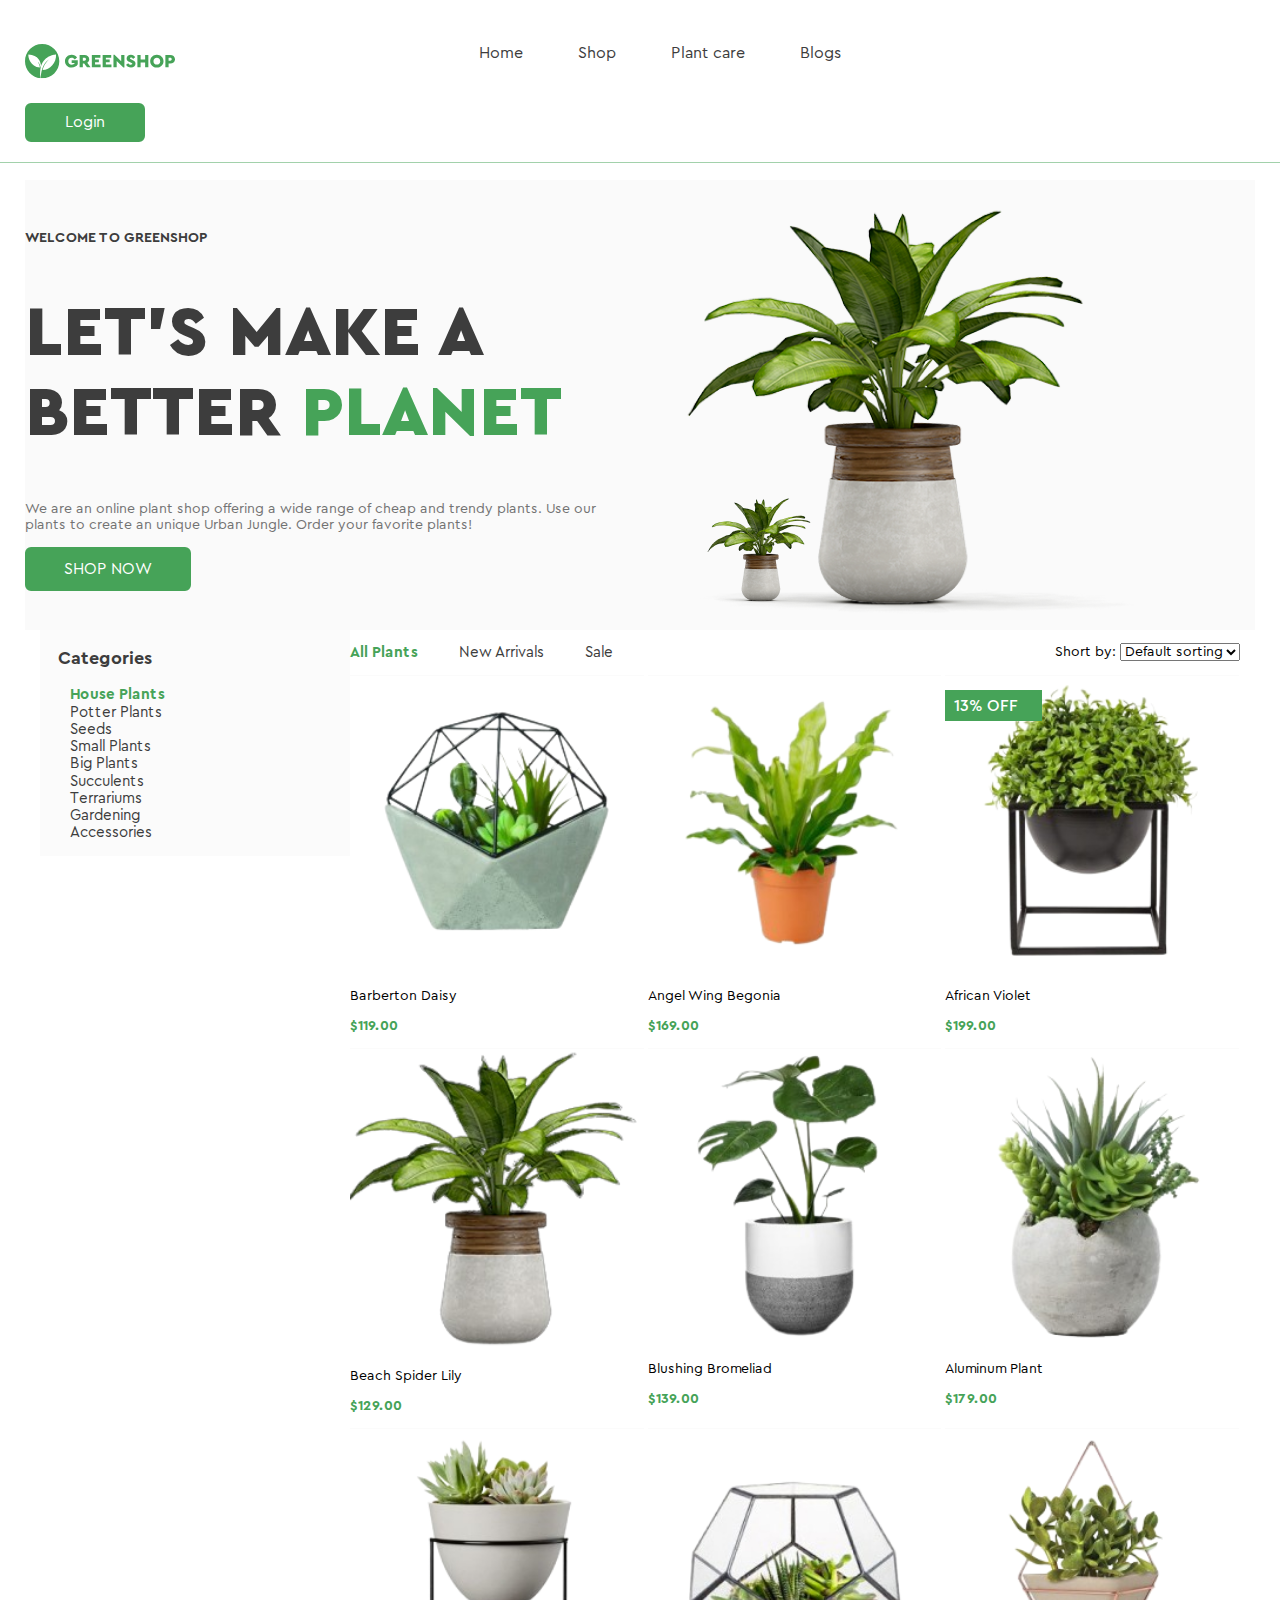
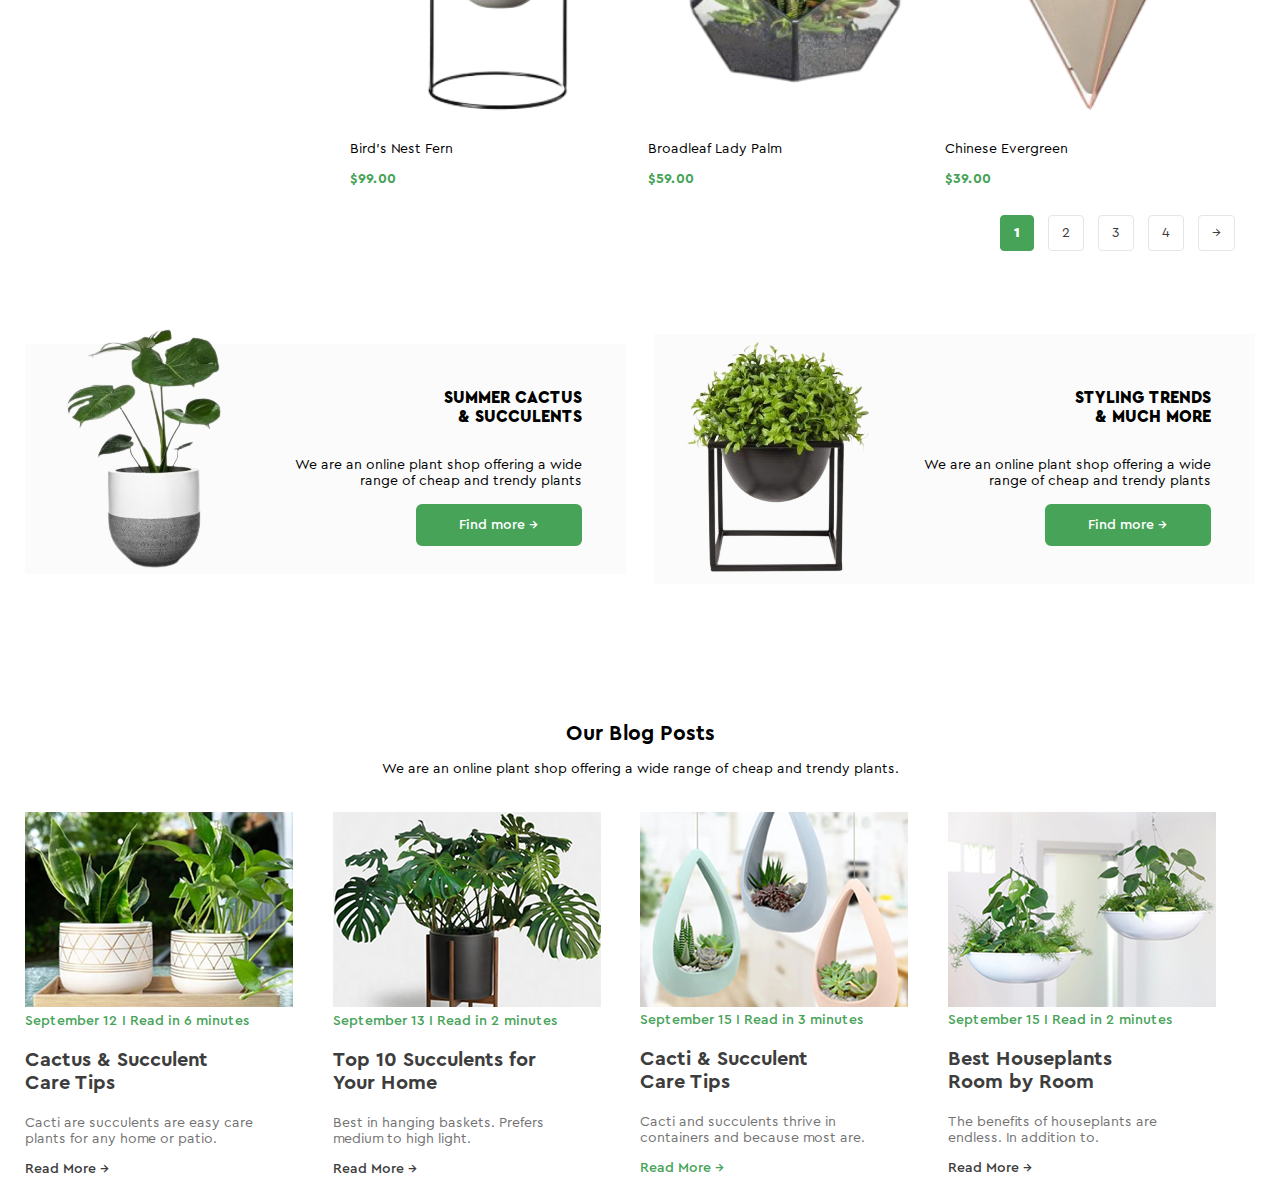
<file: index.html>
<!DOCTYPE html>
<html lang="en">
<head>
    <meta charset="UTF-8">
    <meta name="viewport" content="width=device-width, initial-scale=1.0">
    <title>Document</title>
    <link rel="stylesheet" href="styles/reset.css">
    <link rel="stylesheet" href="styles/style.css">
</head>
<body>
    <header class="header">
        <div class="container">
        <strong class="header_logo">
            <img src="images/logo.svg" alt="logo">
        </strong>
        <nav class="header_menu">
            <ul class="nav_list">
                <li><a href="#home" class="active">Home</a></li>
                <li><a href="#shop">Shop</a></li>
                <li>
                    <a href="#plant_care">Plant care</a>
                    <ul class="sub_menu">
                        <li><a href="#">Drainage</a></li>
                        <li><a href="#">Fungicides</a></li>
                        <li><a href="#">Fertilizer</a></li>
                        <li>
                            <a href="#">Priming</a>
                            <ul class="second_menu">
                                <li><a href="#">Universal</a></li>
                                <li><a href="#">For Ficus</a></li>
                                <li><a href="#">For Cacti</a></li>
                                <li><a href="#">For Citrus</a></li>
                                <li><a href="#">For those in bloom</a></li>
                                <li><a href="#">For Orchids</a></li>
                            </ul>
                        </li>
                    </ul>
                </li>
                <li><a href="#blogs">Blogs</a></li>
            </ul>
        </nav>
        <a href="registration.html" class="header_login">Login</a>
        </div>
    </header>
    <main>
        <div class="container">
            <section class="visual_main">
                <div class="visual_text">
                    <h2>Welcome to GreenShop</h2>
                    <h1>Let’s Make a Better <span class="green">Planet</span></h1>
                    <p>We are an online plant shop offering a wide range of cheap and trendy plants. Use our plants to create an unique Urban Jungle. Order your favorite plants!</p>
                    <a href="#shop">Shop now</a>
                </div>
                <div class="visual_img">
                    <img src="images/photo_main.png" alt="photo_main">
                </div>
            </section>
            <div class="block_main_products">
                <aside class="menu_categories">
                    <h3>Categories</h3>
                    <ul class="categories_list">
                        <li><a href="#"><span class="green1">House Plants</span></a></li>
                        <li><a href="#">Potter Plants</a></li>
                        <li><a href="#">Seeds</a></li>
                        <li><a href="#">Small Plants</a></li>
                        <li><a href="#">Big Plants</a></li>
                        <li><a href="#">Succulents</a></li>
                        <li><a href="#">Terrariums</a></li>
                        <li><a href="#">Gardening</a></li>
                        <li><a href="#">Accessories</a></li>
                    </ul>
                </aside>
                <div class="panel_products">
                    <div class="navigation2">
                        <ul class="nav_small">
                            <li><a href="#" class="active"><span class="green1">All Plants</span></a></li>
                            <li><a href="#">New Arrivals</a></li>
                            <li><a href="#">Sale</a></li>
                        </ul>
                        <div class="sort_block">
                            <p>Short by:</p>
                            <select name="sort">
                                <option selected>Default sorting</option>
                            </select>
                        </div>
                    </div>
                    <div class="product_grid">
                        <div class="product_card">
                            <div class="card_ikon">
                                <img src="images/p1.png" alt="plant1">
                                <ul class="card_link">
                                    <li><img src="images/icon3.svg" alt="basket"></li>
                                    <li><img src="images/icon2.svg" alt="like"></li>
                                    <li><img src="images/icon1.svg" alt="search"></li>
                                </ul>
                            </div>
                            <p>Barberton Daisy</p>
                            <p><span class="green1">$119.00</span></p>
                        </div>
                        <div class="product_card">
                            <div class="card_ikon">
                                <img src="images/p2.png" alt="plant2">
                                <ul class="card_link">
                                    <li><img src="images/icon3.svg" alt="basket"></li>
                                    <li><img src="images/icon2.svg" alt="like"></li>
                                    <li><img src="images/icon1.svg" alt="search"></li>
                                </ul>
                            </div>
                            <p>Angel Wing Begonia</p>
                            <p><span class="green1">$169.00</span></p>
                        </div>
                        <div class="product_card">
                            <div class="card_ikon">
                                <img src="images/p3.png" alt="plant3">
                                <ul class="card_link">
                                    <li><img src="images/icon3.svg" alt="basket"></li>
                                    <li><img src="images/icon2.svg" alt="like"></li>
                                    <li><img src="images/icon1.svg" alt="search"></li>
                                </ul>
                            </div>
                            <p>African Violet</p>
                            <p><span class="green1">$199.00</span></p>
                            <span class="sale">13% OFF</span>
                        </div>
                        <div class="product_card">
                            <div class="card_ikon">
                                <img src="images/p4.png" alt="plant4">
                                <ul class="card_link">
                                    <li><img src="images/icon3.svg" alt="basket"></li>
                                    <li><img src="images/icon2.svg" alt="like"></li>
                                    <li><img src="images/icon1.svg" alt="search"></li>
                                </ul>
                            </div>
                            <p>Beach Spider Lily</p>
                            <p><span class="green1">$129.00</span></p>
                        </div>
                        <div class="product_card">
                            <div class="card_ikon">
                                <img src="images/p5.png" alt="plant5">
                                <ul class="card_link">
                                    <li><img src="images/icon3.svg" alt="basket"></li>
                                    <li><img src="images/icon2.svg" alt="like"></li>
                                    <li><img src="images/icon1.svg" alt="search"></li>
                                </ul>
                            </div>
                            <p>Blushing Bromeliad</p>
                            <p><span class="green1">$139.00</span></p>
                        </div>
                        <div class="product_card">
                            <div class="card_ikon">
                                <img src="images/p6.png" alt="plant6">
                                <ul class="card_link">
                                    <li><img src="images/icon3.svg" alt="basket"></li>
                                    <li><img src="images/icon2.svg" alt="like"></li>
                                    <li><img src="images/icon1.svg" alt="search"></li>
                                </ul>
                            </div>
                            <p>Aluminum Plant</p>
                            <p><span class="green1">$179.00</span></p>
                        </div>
                        <div class="product_card">
                            <div class="card_ikon">
                                <img src="images/p7.png" alt="plant7">
                                <ul class="card_link">
                                    <li><img src="images/icon3.svg" alt="basket"></li>
                                    <li><img src="images/icon2.svg" alt="like"></li>
                                    <li><img src="images/icon1.svg" alt="search"></li>
                                </ul>
                            </div>
                            <p>Bird's Nest Fern</p>
                            <p><span class="green1">$99.00</span></p>
                        </div>
                        <div class="product_card">
                            <div class="card_ikon">
                                <img src="images/p8.png" alt="plant8">
                                <ul class="card_link">
                                    <li><img src="images/icon3.svg" alt="basket"></li>
                                    <li><img src="images/icon2.svg" alt="like"></li>
                                    <li><img src="images/icon1.svg" alt="search"></li>
                                </ul>
                            </div>
                            <p>Broadleaf Lady Palm</p>
                            <p><span class="green1">$59.00</span></p>
                        </div>
                        <div class="product_card">
                            <div class="card_ikon">
                                <img src="images/p9.png" alt="plant9">
                                <ul class="card_link">
                                    <li><img src="images/icon3.svg" alt="basket"></li>
                                    <li><img src="images/icon2.svg" alt="like"></li>
                                    <li><img src="images/icon1.svg" alt="search"></li>
                                </ul>
                            </div>
                            <p>Chinese Evergreen</p>
                            <p><span class="green1">$39.00</span></p>
                        </div>
                    </div>
                    <div class="select_page">
                        <ul class="select_list">
                            <li><a href="#" class="active_page">1</a></li>
                            <li><a href="#">2</a></li>
                            <li><a href="#">3</a></li>
                            <li><a href="#">4</a></li>
                            <li><a href="#">&rarr;</a></li>
                        </ul>
                    </div>
                </div>
            </div>
            <div class="block3">
                <div class="block_inside">
                    <img src ="images/p5.png" class="cactus" alt="cactus">
                    <div class="block_text_inside">
                        <h3>Summer cactus<br>& succulents</h3>
                        <p>We are an online plant shop offering a wide<br>range of cheap and trendy plants</p>
                        <a href="#">Find more &rarr;</a>
                    </div>
                </div>
                <div class="block_inside">
                    <img src="images/p3.png" alt="trend">
                    <div class="block_text_inside">
                        <h3>Styling Trends<br>& much more</h3>
                        <p>We are an online plant shop offering a wide<br>range of cheap and trendy plants</p>
                        <a href="#">Find more &rarr;</a>
                    </div>
                </div>
            </div>
            <section class="block4">
                <div class="block4_h">                
                    <h2>Our Blog Posts</h2>
                    <p>We are an online plant shop offering a wide range of cheap and trendy plants.</p>
                </div>
                <div class="blog_cards">
                    <div class="block4_blog">
                        <img src="images/p10.png" alt="Cactus">
                        <div class="block4_content">
                            <time datetime="2025-09-12">September 12  I Read in 6 minutes</time>
                            <h3>Cactus & Succulent<br>Care Tips</h3>
                            <p>Cacti are succulents are easy care<br>plants for any home or patio.</p>
                            <a href="#">Read More &rarr;</a>
                        </div>
                    </div>
                    <div class="block4_blog">
                        <img src="images/p11.png" alt="top10">
                        <div class="block4_content">
                            <time datetime="2025-09-13">September 13  I Read in 2 minutes</time>
                            <h3>Top 10 Succulents for<br>Your Home</h3>
                            <p>Best in hanging baskets. Prefers<br>medium to high light.</p>
                            <a href="#">Read More &rarr;</a>
                        </div>
                    </div>
                    <div class="block4_blog">
                        <img src="images/p12.png" alt="cacti">
                        <div class="block4_content">
                            <time datetime="2025-09-15">September 15  I Read in 3 minutes</time>
                            <h3>Cacti & Succulent<br>Care Tips</h3>
                            <p>Cacti and succulents thrive in<br>containers and because most are.</p>
                            <a href="#"><span class="green2">Read More &rarr;</span></a>
                        </div>
                    </div>
                    <div class="block4_blog">
                        <img src="images/p13.png" alt="best">
                        <div class="block4_content">
                            <time datetime="2025-09-15">September 15  I Read in 2 minutes</time>
                            <h3>Best Houseplants<br>Room by Room</h3>
                            <p>The benefits of houseplants are<br>endless. In addition to.</p>
                            <a href="#">Read More &rarr;</a>
                        </div>
                    </div>
                </div>
            </section>
        </div>
    </main>
</body>
</html>
</file>
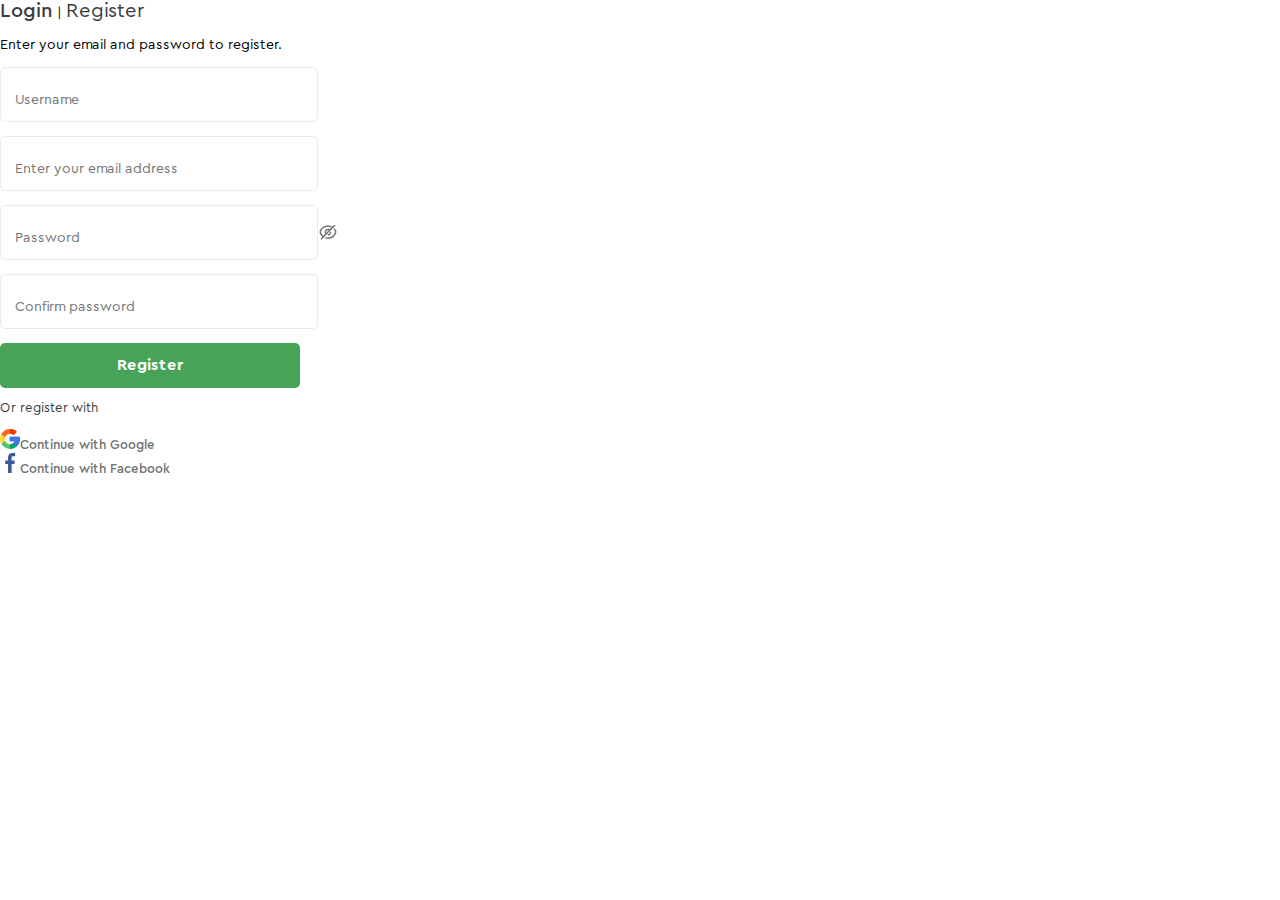
<file: registration.html>
<!DOCTYPE html>
<html lang="en">
<head>
    <meta charset="UTF-8">
    <meta name="viewport" content="width=device-width, initial-scale=1.0">
    <title>Registration</title>
    <link rel="stylesheet" href="styles/reset.css">
    <link rel="stylesheet" href="styles/style.css">
</head>
<body>
    <main>
        <div class="auth-links">
            <a href="#">Login</a> | <a href="#">Register</a>
        </div>
        <div class="enter-data">
            <p>Enter your email and password to register.</p>
        </div>
        <form action="#">
            <input type="text" placeholder="Username">
            <p><input type="email" placeholder="Enter your email address"></p> 
            <p><input type="password" placeholder="Password"><a href=""><img src="images/hide_pass.svg" alt=""></a></p>
            <p><input type="password" placeholder="Confirm password"></p>
        </form>
        <button class="button">Register</button>
        <div class="choice">
            <p>Or register with</p>
        </div>
        <div class="register-with">
            <a href="#"><img src="images/google.svg" alt="">Continue with Google</a>
            <br>
            <a href="#"><img src="images/facebook.svg" alt="">Continue with Facebook</a>
        </div>
    </main>
</body>
</html>
</file>
<file: styles/style.css>
@font-face {
    font-family: 'Cera Pro';
    src: url('../fonts/CeraPro-Bold.woff2') format('woff2');
    font-weight: 700;
    font-style: normal;
    font-display: swap;
}

@font-face {
    font-family: 'Cera Pro';
    src: url('../fonts/CeraPro-Regular.woff2') format('woff2');
    font-weight: 400;
    font-style: normal;
    font-display: swap;
}

@font-face {
    font-family: 'Cera Pro';
    src: url('../fonts/CeraPro-Light.woff2') format('woff2');
    font-weight: 300;
    font-style: normal;
    font-display: swap;
}

@font-face {
    font-family: 'Cera Pro';
    src: url('../fonts/CeraPro-Black.woff2') format('woff2');
    font-weight: 900;
    font-style: normal;
    font-display: swap;
}

@font-face {
    font-family: 'Cera Pro';
    src: url('../fonts/CeraPro-Medium.woff2') format('woff2');
    font-weight: 500;
    font-style: normal;
    font-display: swap;
}

body {
    margin: 0;
    font-family: 'Cera Pro', sans-serif;
    font-size: 14px;
}

/* style_for_header */
.header_logo,
.header_menu,
.header_login {
    display: inline-block;
}

.header {
    font-size: 0;
    border-bottom: 1px solid rgba(70, 163, 88, 0.5);     
    padding: 20px 0;
    margin-bottom: 17px;
}

.container {
    max-width: 1230px;
    margin: 0 auto;
    padding: 0 15px;
}

.header_logo {
    width: 150px;
    vertical-align: middle;
}

.header_menu {
    width: calc(100% - 250px);
    vertical-align: middle;
    font-size: 16px;
    text-align: center;
}

.nav_list > li {
    display: inline-block;
    margin: 8px 50px 25px 0;
}

.header_menu a {
    text-decoration: none;
    color: #3D3D3D;
}

/*.header_menu a.active {
    border-bottom: 2px solid #46A358;
    font-weight: bold;
}*/

.header_login {
    width: 100px;
    vertical-align: middle;
    font-size: 16px;
    text-decoration: none;
    color: #FFFFFF;
    background: #46A358;
    text-align: center;
    border-radius: 6px;
    padding: 8px;
    border: 2px solid #46A358;
}

.header_login:hover {
    color: #46A358;
    background: #FFFFFF;
}

.sub_menu {
    display: none;
    position: absolute;
    left: -40px;
    top: 100%;
    text-align: left;
    padding-top: 37px;
    width: 188px;
    list-style: none;
}

.sub_menu li {
    background-color: rgba(237, 246, 238, 1);
}

.sub_menu a {
    display: block;
    padding: 10px;
    position: relative;
}

.nav_list > li {
    position: relative;
} 

.nav_list > li:hover .sub_menu {
    display: block;
}

.second_menu {
    width: 178px;
    position: absolute;
    left: 100%;
    list-style: none;
    top: 0;
    padding-top: 37px;
    margin-left: -30px;
    display: none;
}

.sub_menu li:hover .second_menu {
    display: block;
}

.sub_menu li:hover > a {
    background: rgba(70, 163, 88, 1);
    color: #FFF;
}

.sub_menu li:hover > a::after {
    border-width: 0 0 2px 2px;
    border-color: #FFF;
}

.sub_menu li:has(ul) > a::after {
    content: '';
    width: 6px;
    height: 6px;
    border: solid #000;
    border-width: 2px 2px 0 0;
    display: inline-block;
    position: absolute;
    right: 13px;
    top: 16px;
    transform: rotate(45deg);
}

.nav_list > li:hover:after {
    content: "";
    height: 3px;
    width: 100%;
    display: inline-block;
    background: rgba(70, 163, 88, 1);
    position: absolute;
    left: 0;
    right: 0;
    bottom: -25px;
}

/* end_style_for_header */

/* style_for_visual_main */
.visual_main {
    font-size: 0;
    background: #F5F5F580;
}

.visual_text {
    width: 50%;
    display: inline-block;
    vertical-align: middle;
}

.visual_text h2 {
    font-size: 14px;
    color: #3D3D3D;
    text-transform: uppercase;
}

.visual_text h1 {
    font-size: 70px;
    color: #3D3D3D;
    text-transform: uppercase;
    font-weight: 900;
}

.green {
    color: #46A358;
    font-weight: 900;
}

.visual_text p {
    font-size: 14px;
    color: #727272;
}

.visual_text a {
    font-size: 16px;
    color: #FFFFFF;
    background: #46A358;
    border-radius: 6px;
    text-align: center;
    text-decoration: none;
    text-transform: uppercase;
    display: inline-block;
    width: 140px;
    padding: 11px;
    border: 2px solid #46A358;
}

.visual_text a:hover {
    color: #46A358;
    background: #FFFFFF;
}

.visual_img {
    width: 50%;
    display: inline-block;
    vertical-align: middle;
}

/* end_style_for_visual_main */

/* block_main_products */
.block_main_products {
    max-width: 1230px;
    margin: 0 auto;
    padding: 0 15px;
}

.menu_categories {
    width: 310px;
    float: left;
    background: rgba(251, 251, 251, 1);
}

.menu_categories h3 {
    font-size: 18px;
    font-weight: 700;
    color: rgba(61, 61, 61, 1);
    margin-left: 18px;
}

.green1 {
    color: #46A358;
    font-weight: 700;
}

.categories_list a {
    text-decoration: none;
    font-size: 15px;
    color: rgba(61, 61, 61, 1);
}

.categories_list {
    list-style: none;
    padding: 0;
    margin-left: 30px;
}

.block_main_products {
    overflow: hidden;
}

.panel_products {
    width: calc(100% - 310px);
    float: right;
}

.nav_small::after {
  content: "";
  display: block;
  clear: both;
}

.nav_small li a {
    text-decoration: none;
    font-size: 15px;
    color: rgba(61, 61, 61, 1);
}

.nav_small {
    list-style: none;
    float: left;
    padding-left: 0;
}

.nav_small li {
    display: inline-block;
    margin-right: 37px;
}

.panel_list {
  float: left;
  list-style: none;
  padding: 0;
  margin: 0;
}

.panel_list li {
  display: inline-block;
  margin-right: 20px;
}

.panel_list a {
  text-decoration: none;
  color: #333;
}

.sort_block {
  float: right;
}

.sort_block p {
  display: inline-block;
}

.navigation2::after {
  content: "";
  display: block;
  clear: both;
}

.product_card {
  display: inline-block;
  width: 33%;
  vertical-align: top;
  border-top: 1px solid rgba(251, 251, 251, 1);
  position: relative;
}

.product_card img {
  max-width: 100%;
  height: auto;
}

.card_ikon {
    position: relative;
}

.card_link {
    display: none;
    position: absolute;
    left: 0;
    right: 0;
    bottom: -6px;
    justify-content: center;
    padding: 0;
    margin: 0;
    list-style: none;
}

.product_card:hover .card_link{
    display: flex;
}

.card_link li {
    width: 24px;
    height: 24px;
    border-radius: 6px;
    display: flex;
    align-items: center;
    justify-content: center;
    margin: 0 5px;
    background-color: #FFFFFF;
}

.product_card:hover {
    border-color: rgba(70, 163, 88, 1);
}

.card_ikon > img {
  width: 100%;
}

.sale {
    width: 80px;
    background-color: rgba(70, 163, 88, 1);
    color: rgba(255, 255, 255, 1);
    font-weight: 500;
    font-size: 16px;
    padding: 7px 8px 6px 9px;
    position: absolute;
    top: 0;
    left: 0;
    margin-top: 14px;
}

.select_page {
    padding: 0;
    margin: 0;
}

.select_page li {
    display: inline-block;
    margin: 0 5px;
}

.select_page li a {
    display: inline-block;
    text-decoration: none;
    padding: 9px 13px;
    color: rgba(61, 61, 61, 1);
    border: 1px solid rgba(229, 229, 229, 1);
    border-radius: 4px;
}

.select_page li a:hover {
    background-color: rgba(70, 163, 88, 1);
    border-color: rgba(70, 163, 88, 1);
    color: rgba(255, 255, 255, 1);
}

.select_page li a.active_page {
    background-color: rgba(70, 163, 88, 1);
    border-color: rgba(70, 163, 88, 1);
    color: rgba(255, 255, 255, 1);
    font-weight: 900;
}

.select_page {
    text-align: right;
}
/* end_block_main_products */

/* block_blog */
.block3 {
    display: flex;
    justify-content: center;
    gap: 28px;
    align-items: center;
    margin-top: 69px;
    margin-bottom: 138px;
}

.block_inside {
    display: flex;
    align-items: center;
    gap: 20px;
    background-color: rgba(251, 251, 251, 1);
    width: 50%;
}

.cactus {
    margin-top: -20px;
}

.block_text_inside {
    display: flex;
    flex-direction: column;
    justify-content: center;
    align-items: flex-end;
    text-align: right;
}

.block_text_inside h3 {
    font-weight: 900;
    text-transform: uppercase;
}

.block_text_inside a {
    color: #FFFFFF;
    background: #46A358;
    border-radius: 6px;
    text-align: center;
    text-decoration: none;
    width: 140px;
    padding: 11px;
    border: 2px solid #46A358;
    font-weight: 500;
}

.block_text_inside a:hover {
    color: #46A358;
    background: #FFFFFF;
}

.block4_h {
    text-align: center;
}

.block4_h h2 {
    margin-bottom: 15px;
}

.block4_h p {
    margin: 0;
}

.blog_cards {
    display: flex;
    margin-top: 35px;
    justify-content: center;
}

.block4_blog {
    width: 25%;
}

.block4_content time {
    color: rgba(70, 163, 88, 1);
    font-weight: 500;
}

.block4_content h3 {
    font-weight: 700;
    font-size: 20px;
    color: rgba(61, 61, 61, 1);
}

.block4_content p {
    color: rgba(114, 114, 114, 1);
}

.block4_content a {
    font-weight: 500;
    color: rgba(61, 61, 61, 1);
    text-decoration: none;
}

.green2 {
    font-weight: 500;
    color: rgba(70, 163, 88, 1);
}

.block4_content time:hover {
    color: black;
}

/* end_block_blog */

/* style_for_registration */
.auth-links a {
    font-size: 20px;
    font-weight: 500;
    color: #3D3D3D;
    text-decoration: none;
}

.auth-links a+a {
    color: #46A358;
    font-weight: 400;
    color: #3D3D3D;
}

input {
    border: 1px solid #EAEAEA;
    border-radius: 5px;
    width: 300px;
    height: 40px;
    font-size: 14px;
    font-weight: 400;
    color: #A5A5A5;
    padding-top: 12px;
    padding-left: 14px;
}

.button {
    background-color: #46A358;
    color: #FFFFFF;
    font-size: 16px;
    font-weight: 700;
    text-align: center;
    border-radius: 5px;
    border: none;
    width: 300px;
    height: 45px;
}

.choice {
    font-size: 13px;
    font-weight: 400;
    color: #3D3D3D;
}

.register-with a {
    font-size: 13px;
    font-weight: 500;
    color: #727272;
    text-decoration: none;
}
/* end_style_for_registration */
</file>
